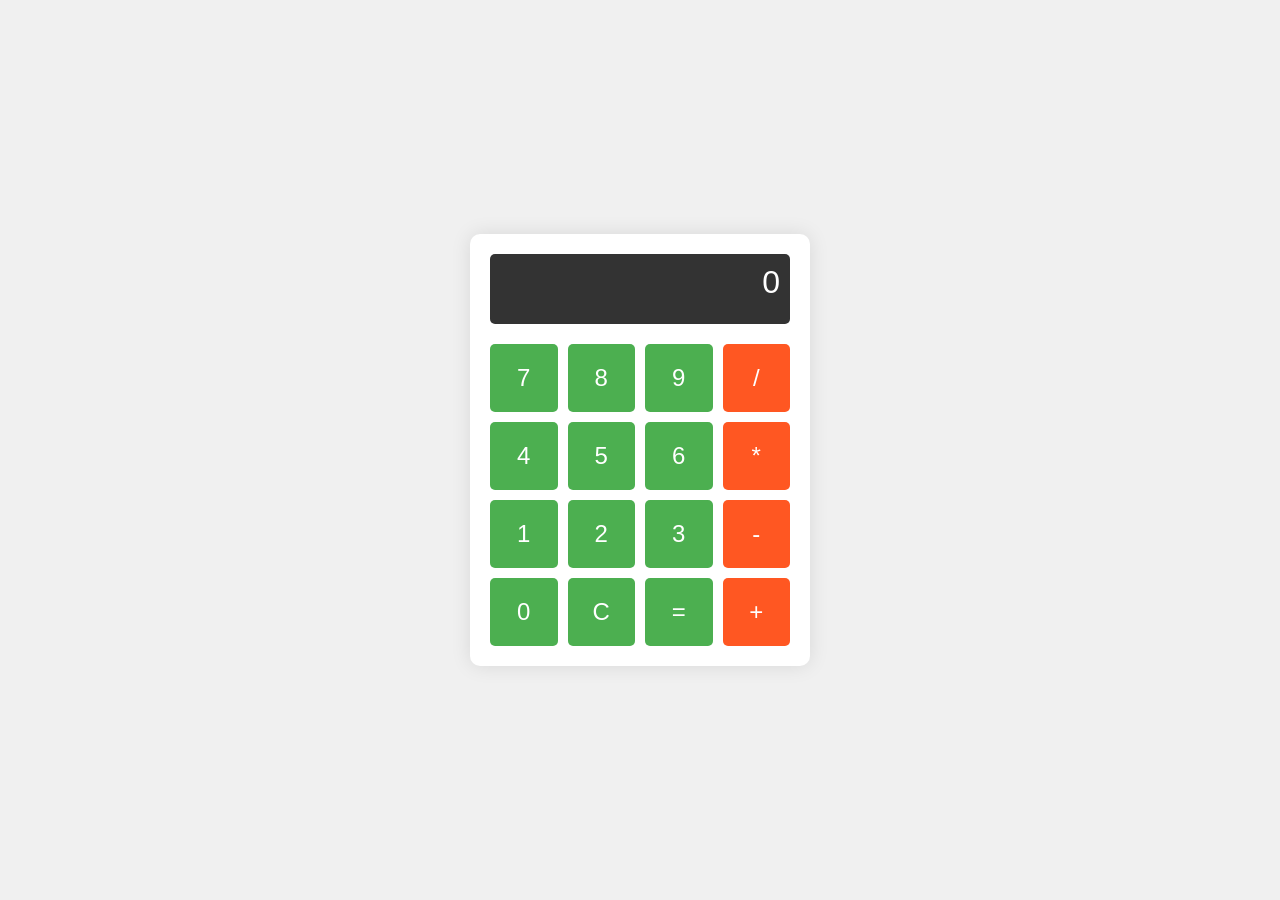
<file: codsoft1/Calculator/index.html>
<!DOCTYPE html>
<html lang="en">
<head>
    <meta charset="UTF-8">
    <meta name="viewport" content="width=device-width, initial-scale=1.0">
    <title>Basic Calculator</title>
    <link rel="stylesheet" href="styles.css">
</head>
<body>
    <div class="calculator">
        <div id="display" class="display">0</div>
        <div class="buttons">
            <button class="btn" data-value="7">7</button>
            <button class="btn" data-value="8">8</button>
            <button class="btn" data-value="9">9</button>
            <button class="btn" data-value="/" data-operator="true">/</button>
            <button class="btn" data-value="4">4</button>
            <button class="btn" data-value="5">5</button>
            <button class="btn" data-value="6">6</button>
            <button class="btn" data-value="*" data-operator="true">*</button>
            <button class="btn" data-value="1">1</button>
            <button class="btn" data-value="2">2</button>
            <button class="btn" data-value="3">3</button>
            <button class="btn" data-value="-" data-operator="true">-</button>
            <button class="btn" data-value="0">0</button>
            <button class="btn" data-value="C">C</button>
            <button class="btn" data-value="=">=</button>
            <button class="btn" data-value="+" data-operator="true">+</button>
        </div>
    </div>
    <script src="script.js"></script>
</body>
</html>
</file>
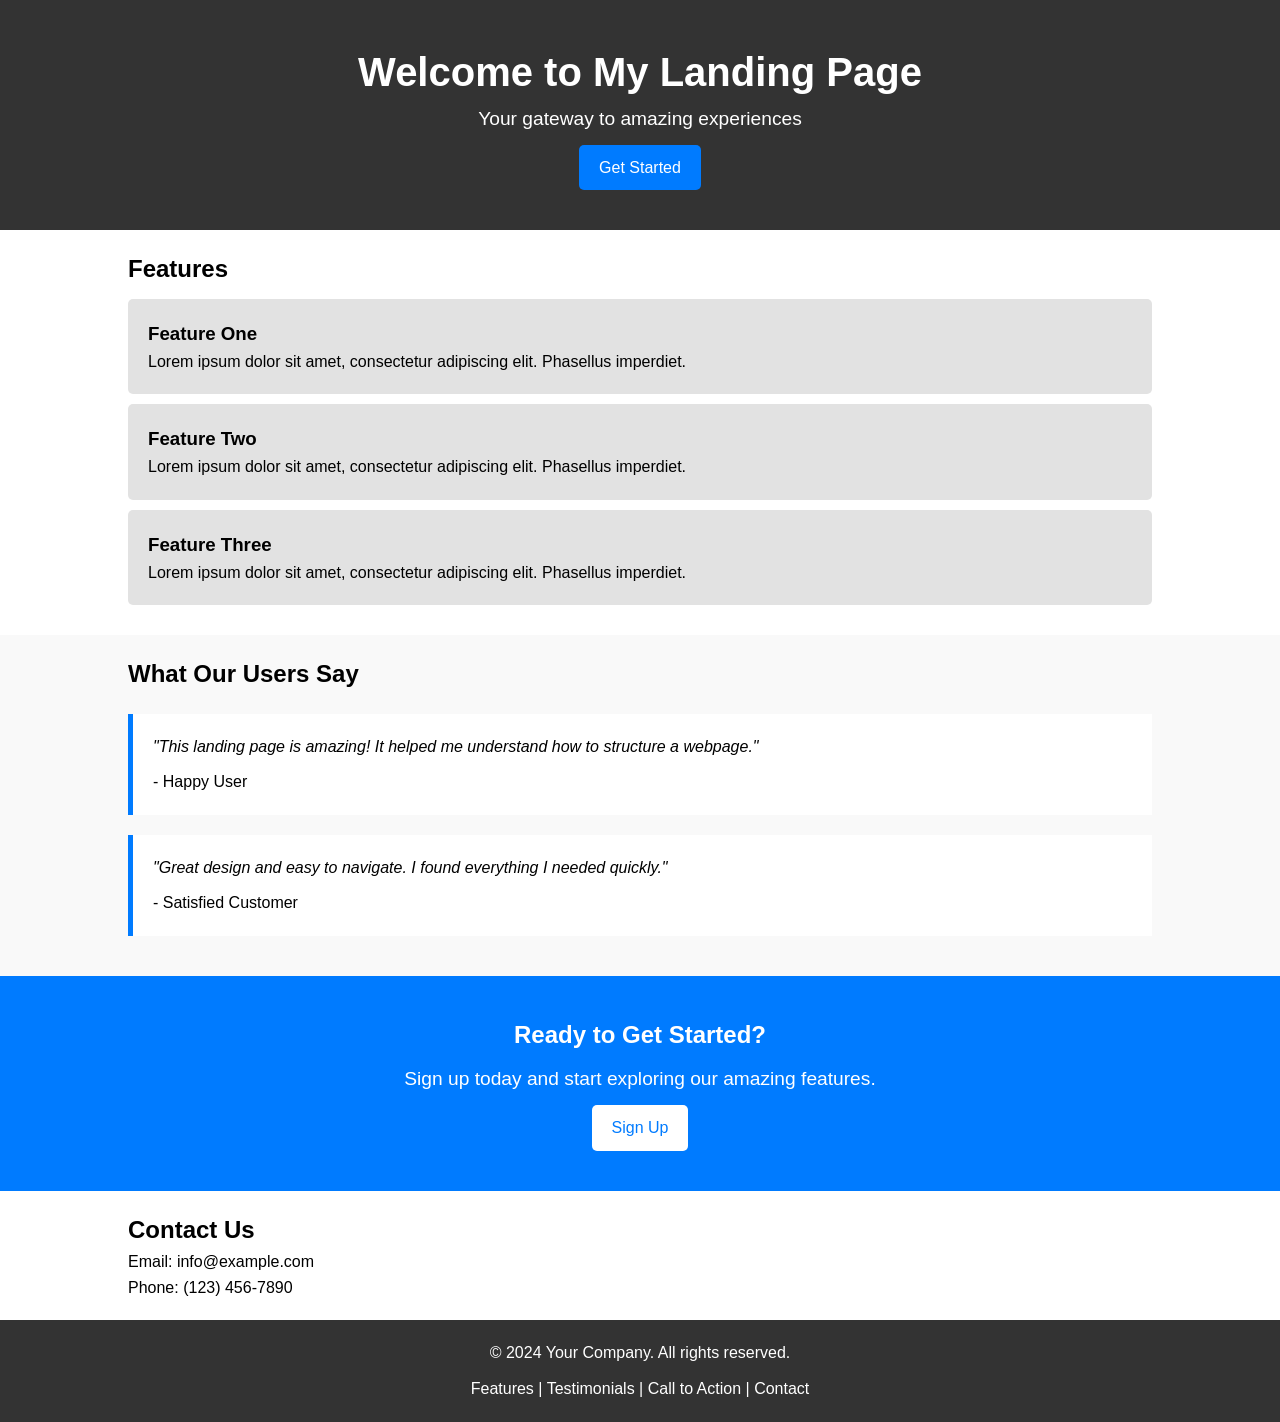
<file: codsoft1/landing page/index.html>
<!DOCTYPE html>
<html lang="en">
<head>
    <meta charset="UTF-8">
    <meta name="viewport" content="width=device-width, initial-scale=1.0">
    <title>Landing Page</title>
    <link rel="stylesheet" href="styles.css">
</head>
<body>
    <!-- Header Section -->
    <header>
        <div class="container">
            <h1>Welcome to My Landing Page</h1>
            <p>Your gateway to amazing experiences</p>
            <a href="#cta" class="btn-primary">Get Started</a>
        </div>
    </header>

    <!-- Features Section -->
    <section id="features">
        <div class="container">
            <h2>Features</h2>
            <div class="feature">
                <h3>Feature One</h3>
                <p>Lorem ipsum dolor sit amet, consectetur adipiscing elit. Phasellus imperdiet.</p>
            </div>
            <div class="feature">
                <h3>Feature Two</h3>
                <p>Lorem ipsum dolor sit amet, consectetur adipiscing elit. Phasellus imperdiet.</p>
            </div>
            <div class="feature">
                <h3>Feature Three</h3>
                <p>Lorem ipsum dolor sit amet, consectetur adipiscing elit. Phasellus imperdiet.</p>
            </div>
        </div>
    </section>

    <!-- Testimonials Section -->
    <section id="testimonials">
        <div class="container">
            <h2>What Our Users Say</h2>
            <blockquote>
                <p>"This landing page is amazing! It helped me understand how to structure a webpage."</p>
                <cite>- Happy User</cite>
            </blockquote>
            <blockquote>
                <p>"Great design and easy to navigate. I found everything I needed quickly."</p>
                <cite>- Satisfied Customer</cite>
            </blockquote>
        </div>
    </section>

    <!-- Call to Action Section -->
    <section id="cta">
        <div class="container">
            <h2>Ready to Get Started?</h2>
            <p>Sign up today and start exploring our amazing features.</p>
            <a href="#contact" class="btn-primary">Sign Up</a>
        </div>
    </section>

    <!-- Contact Section -->
    <section id="contact">
        <div class="container">
            <h2>Contact Us</h2>
            <p>Email: info@example.com</p>
            <p>Phone: (123) 456-7890</p>
        </div>
    </section>

    <!-- Footer -->
    <footer>
        <div class="container">
            <p>&copy; 2024 Your Company. All rights reserved.</p>
            <p><a href="#features">Features</a> | <a href="#testimonials">Testimonials</a> | <a href="#cta">Call to Action</a> | <a href="#contact">Contact</a></p>
        </div>
    </footer>
</body>
</html>
</file>
<file: codsoft1/Calculator/styles.css>
body {
    display: flex;
    justify-content: center;
    align-items: center;
    height: 100vh;
    margin: 0;
    font-family: Arial, sans-serif;
    background-color: #f0f0f0;
}

.calculator {
    background-color: #fff;
    border-radius: 10px;
    box-shadow: 0 0 20px rgba(0, 0, 0, 0.1);
    padding: 20px;
    width: 300px;
}

.display {
    background-color: #333;
    color: #fff;
    font-size: 2em;
    padding: 10px;
    text-align: right;
    border-radius: 5px;
    margin-bottom: 20px;
    min-height: 50px;
}

.buttons {
    display: grid;
    grid-template-columns: repeat(4, 1fr);
    gap: 10px;
}

.btn {
    background-color: #4CAF50;
    color: white;
    font-size: 1.5em;
    border: none;
    padding: 20px;
    border-radius: 5px;
    cursor: pointer;
    transition: background-color 0.2s;
}

.btn:hover {
    background-color: #45a049;
}

.btn[data-operator="true"] {
    background-color: #ff5722;
}

.btn[data-operator="true"]:hover {
    background-color: #e64a19;
}
</file>
<file: codsoft1/landing page/styles.css>
/* Basic Reset */
* {
    margin: 0;
    padding: 0;
    box-sizing: border-box;
}

body {
    font-family: Arial, sans-serif;
    line-height: 1.6;
    background-color: #f4f4f4;
}

.container {
    width: 80%;
    margin: auto;
    overflow: hidden;
}

/* Header Styles */
header {
    background: #333;
    color: #fff;
    padding: 40px 0;
    text-align: center;
}

header h1 {
    margin: 0;
    font-size: 2.5em;
}

header p {
    font-size: 1.2em;
}

.btn-primary {
    display: inline-block;
    padding: 10px 20px;
    color: #fff;
    background: #007bff;
    text-decoration: none;
    border-radius: 5px;
    margin-top: 10px;
}

.btn-primary:hover {
    background: #0056b3;
}

/* Section Styles */
section {
    padding: 20px 0;
}

#features {
    background: #fff;
}

.feature {
    background: #e2e2e2;
    padding: 20px;
    margin: 10px 0;
    border-radius: 5px;
}

#testimonials {
    background: #f9f9f9;
}

blockquote {
    background: #fff;
    padding: 20px;
    margin: 20px 0;
    border-left: 5px solid #007bff;
    font-style: italic;
}

cite {
    display: block;
    margin-top: 10px;
    font-style: normal;
}

/* Call to Action Styles */
#cta {
    background: #007bff;
    color: #fff;
    text-align: center;
    padding: 40px 20px;
}

#cta h2 {
    margin-bottom: 10px;
}

#cta p {
    font-size: 1.2em;
}

#cta .btn-primary {
    background: #fff;
    color: #007bff;
}

#cta .btn-primary:hover {
    background: #e2e2e2;
}

/* Contact Section Styles */
#contact {
    background: #fff;
}

/* Footer Styles */
footer {
    background: #333;
    color: #fff;
    text-align: center;
    padding: 10px;
}

footer p {
    margin: 10px 0;
}

footer a {
    color: #fff;
    text-decoration: none;
}

footer a:hover {
    text-decoration: underline;
}
</file>
